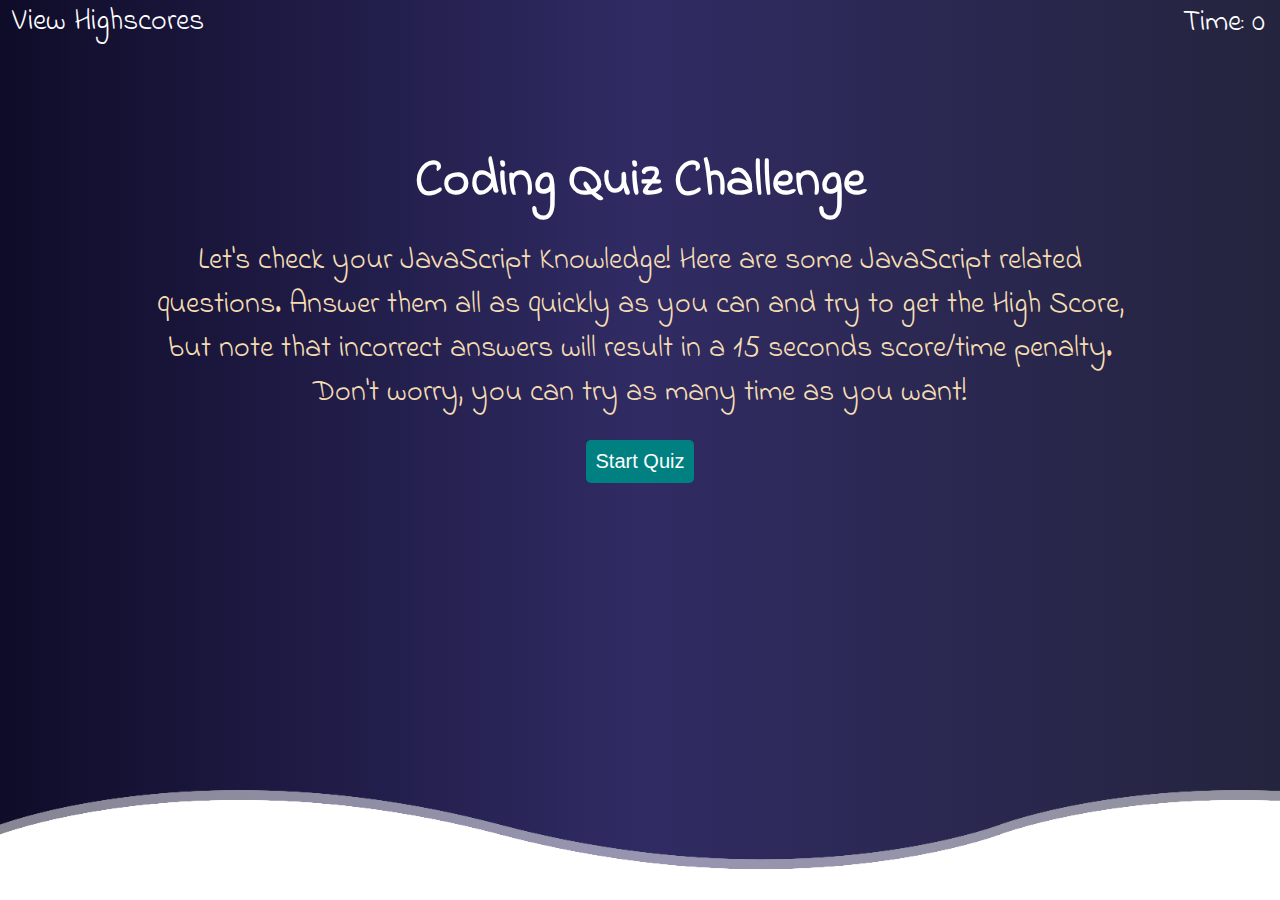
<file: index.html>
<!DOCTYPE html>
<html lang="en">
  <head>
    <meta charset="UTF-8" />
    <meta http-equiv="X-UA-Compatible" content="IE=edge" />
    <meta name="viewport" content="width=device-width, initial-scale=1.0" />
    <link rel="stylesheet" href="./assets/css/style.css" />
    <link rel="preconnect" href="https://fonts.googleapis.com" />
    <link rel="preconnect" href="https://fonts.gstatic.com" crossorigin />
    <link
      href="https://fonts.googleapis.com/css2?family=Indie+Flower&family=Roboto&display=swap"
      rel="stylesheet"
    />
    <title>Code Quiz Challenge</title>
  </head>

  <body>
    <div class="scores"><a href="score.html">View Highscores</a></div>
    <div class="timer">Time: <span id="time">0</span></div>

    <section class="wrapper">
      <div id="start-screen" class="start">
        <h1>Coding Quiz Challenge</h1>
        <p>
          Let's check your JavaScript Knowledge! Here are some JavaScript
          related questions. Answer them all as quickly as you can and try to
          get the High Score, but note that incorrect answers will result in a
          15 seconds score/time penalty. Don't worry, you can try as many time
          as you want!
        </p>
        <button id="start">Start Quiz</button>
      </div>
      <div id="questions" class="hide">
        <h2 id="question-title"></h2>
        <div id="choices" class="choices"></div>
      </div>
      <div id="end-screen" class="hide">
        <h2>All Done!</h2>
        <p>Your final score is <span id="final-score"></span>.</p>
        <p>
          Enter Initials: <input type="text" id="initials" max="15" />
          <button id="submit">Submit</button>
        </p>
      </div>
      <div id="feedback" class="feedback hide"></div>
    </section>
    <section>
      <div class="wave wave1"></div>
      <div class="wave wave2"></div>
      <div class="wave wave3"></div>
      <div class="wave wave4"></div>
    </section>
  </body>
  <script src="./assets/js/questions.js"></script>
  <script src="./assets/js/script.js"></script>
</html>
</file>
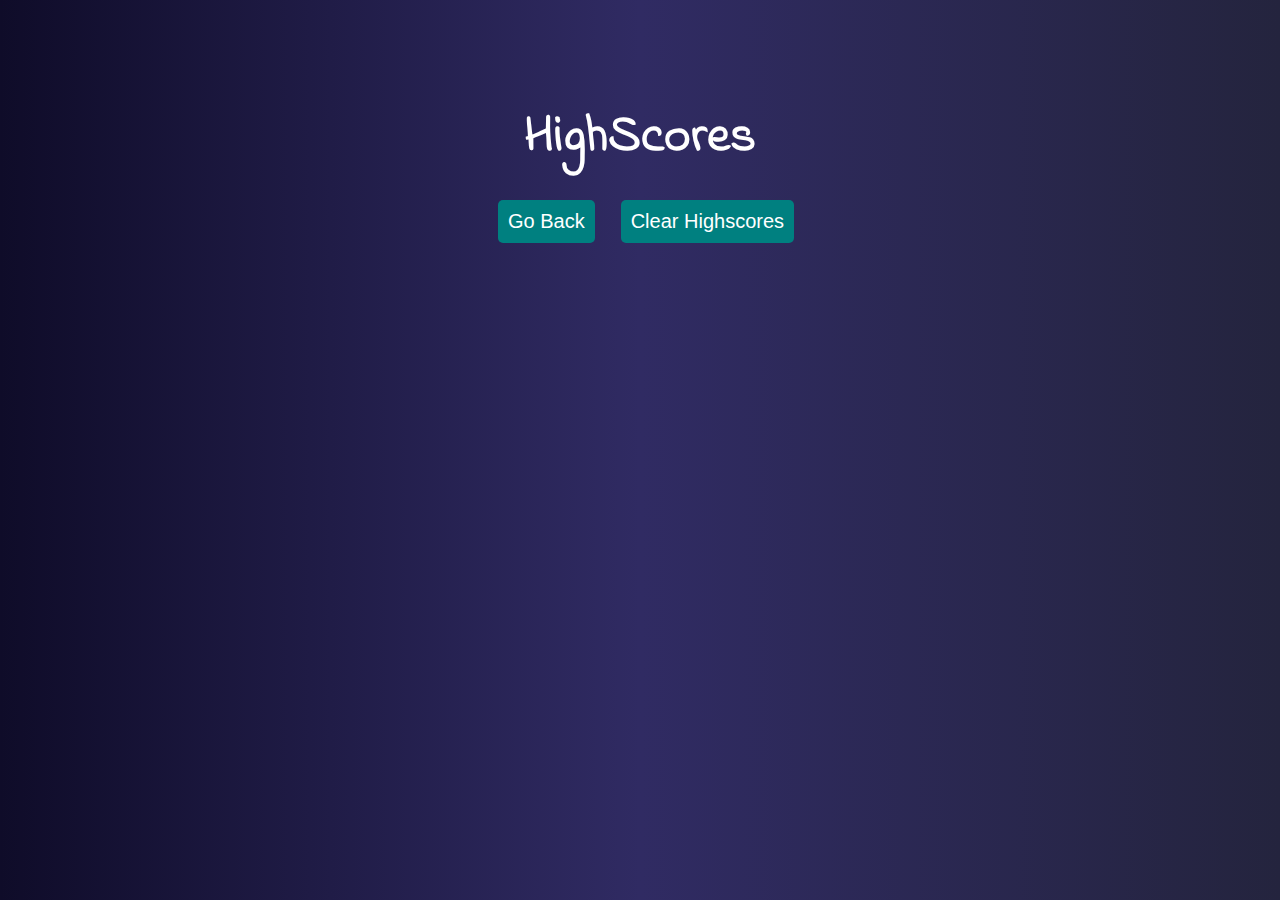
<file: score.html>
<!DOCTYPE html>
<html lang="en">
  <head>
    <meta charset="UTF-8" />
    <meta http-equiv="X-UA-Compatible" content="IE=edge" />
    <meta name="viewport" content="width=device-width, initial-scale=1.0" />
    <link rel="stylesheet" href="./assets/css/style.css" />
    <link rel="preconnect" href="https://fonts.googleapis.com" />
    <link rel="preconnect" href="https://fonts.gstatic.com" crossorigin />
    <link
      href="https://fonts.googleapis.com/css2?family=Indie+Flower&family=Roboto&display=swap"
      rel="stylesheet"
    />
    <title>Highscores</title>
  </head>
  <body>
    <section class="wrapper">
      <h1>HighScores</h1>
      <ol id="highscores"></ol>
      <a href="index.html"><button>Go Back</button></a>
      <button id="clear">Clear Highscores</button>
    </section>
  </body>
  <script src="./assets/js/score.js"></script>
</html>
</file>
<file: assets/css/style.css>
/* font-family: 'Roboto', sans-serif;
font-family: 'Indie Flower', cursive; */

* {
    padding: 0;
    margin: 0;
    box-sizing: border-box;
}

body {
    font-family: 'Roboto', sans-serif;
    background: linear-gradient(to right, #0f0c29, #302b63, #24243e);
}

h1 {
    font-size: 3.2rem;
    padding-bottom: 20px;
    color: white;
    font-weight: bold;
    font-family: "Indie Flower", sans-serif;
}

h2 {
    color: white;
}

p {
    font-size: 30px;
    padding-bottom: 20px;
    color: wheat;
    font-family: "Indie Flower";
}

#question-title {
    color: white;
    font-size: 30px;
}

#end-screen p {
    font-family: 'Roboto', sans-serif;
}

.wrapper {
    margin: 100px auto 0 auto;
    max-width: 1000px;
    text-align: center;
}

.hide {
    display: none;
}

.start {
    text-align: center;
}

.feedback {
    font-style: italic;
    font-size: 120%;
    margin-top: 20px;
    padding-top: 10px;
    color: gray;
    border-top: 2px solid rgb(201, 193, 193);
}

.timer {
    position: absolute;
    top: 1px;
    right: 15px;
    font-size: 30px;
    color: white;
    font-family: "Indie Flower", sans-serif;
}

a {
    color: white;
    text-decoration: none;
    transition: color 0.1s;
    font-size: 30px;
    font-family: "Indie Flower", sans-serif;
    padding: 12px;
}

a:hover {
    color: white;
}

button {
    display: inline-block;
    margin: 5px;
    cursor: pointer;
    font-size: 20px;
    background-color: teal;
    border-radius: 5px;
    padding: 10px 10px;
    color: white;
    border: 0;
    transition: background-color 0.1s;
}

button:hover {
    background-color: green;
}

.choices button {
    display: block;
}

input[type="text"] {
    font-size: 100%;
}

ol {
    padding-left: 0px;
    max-height: 400px;
    overflow: auto;
}

li {
    padding: 5px;
    list-style: decimal inside none;
    color: white;
}

li:nth-child(odd) {
    background-color: #dfdae7;
    color: black;
}

/* Wave Effects */
section .wave {
    position: absolute;
    bottom: 0;
    left: 0;
    width: 100%;
    height: 100px;
    background: url(../images/wave.png);
    background-size: 1000px 100px;
}

section .wave.wave1 {
    animation: animate 30s linear infinite;
    z-index: 1000;
    opacity: 1;
    animation-delay: 0s;
    bottom: 0;
}

@keyframes animate {
    0% {
        background-position-x: 0;
    }

    100% {
        background-position-x: 1000px;
    }
}

section .wave.wave2 {
    animation: animate2 15s linear infinite;
    z-index: 999;
    opacity: 0.5;
    animation-delay: -5s;
    bottom: 10px;
}

@keyframes animate2 {
    0% {
        background-position-x: 0;
    }

    100% {
        background-position-x: -1000px;
    }
}

section .wave.wave3 {
    animation: animate3 15s linear infinite;
    z-index: 998;
    opacity: 0.2;
    animation-delay: -2s;
    bottom: 15;
}

section .wave.wave4 {
    animation: animate3 5s linear infinite;
    z-index: 997;
    opacity: 0.7;
    animation-delay: -2s;
    bottom: 15;
}
</file>
